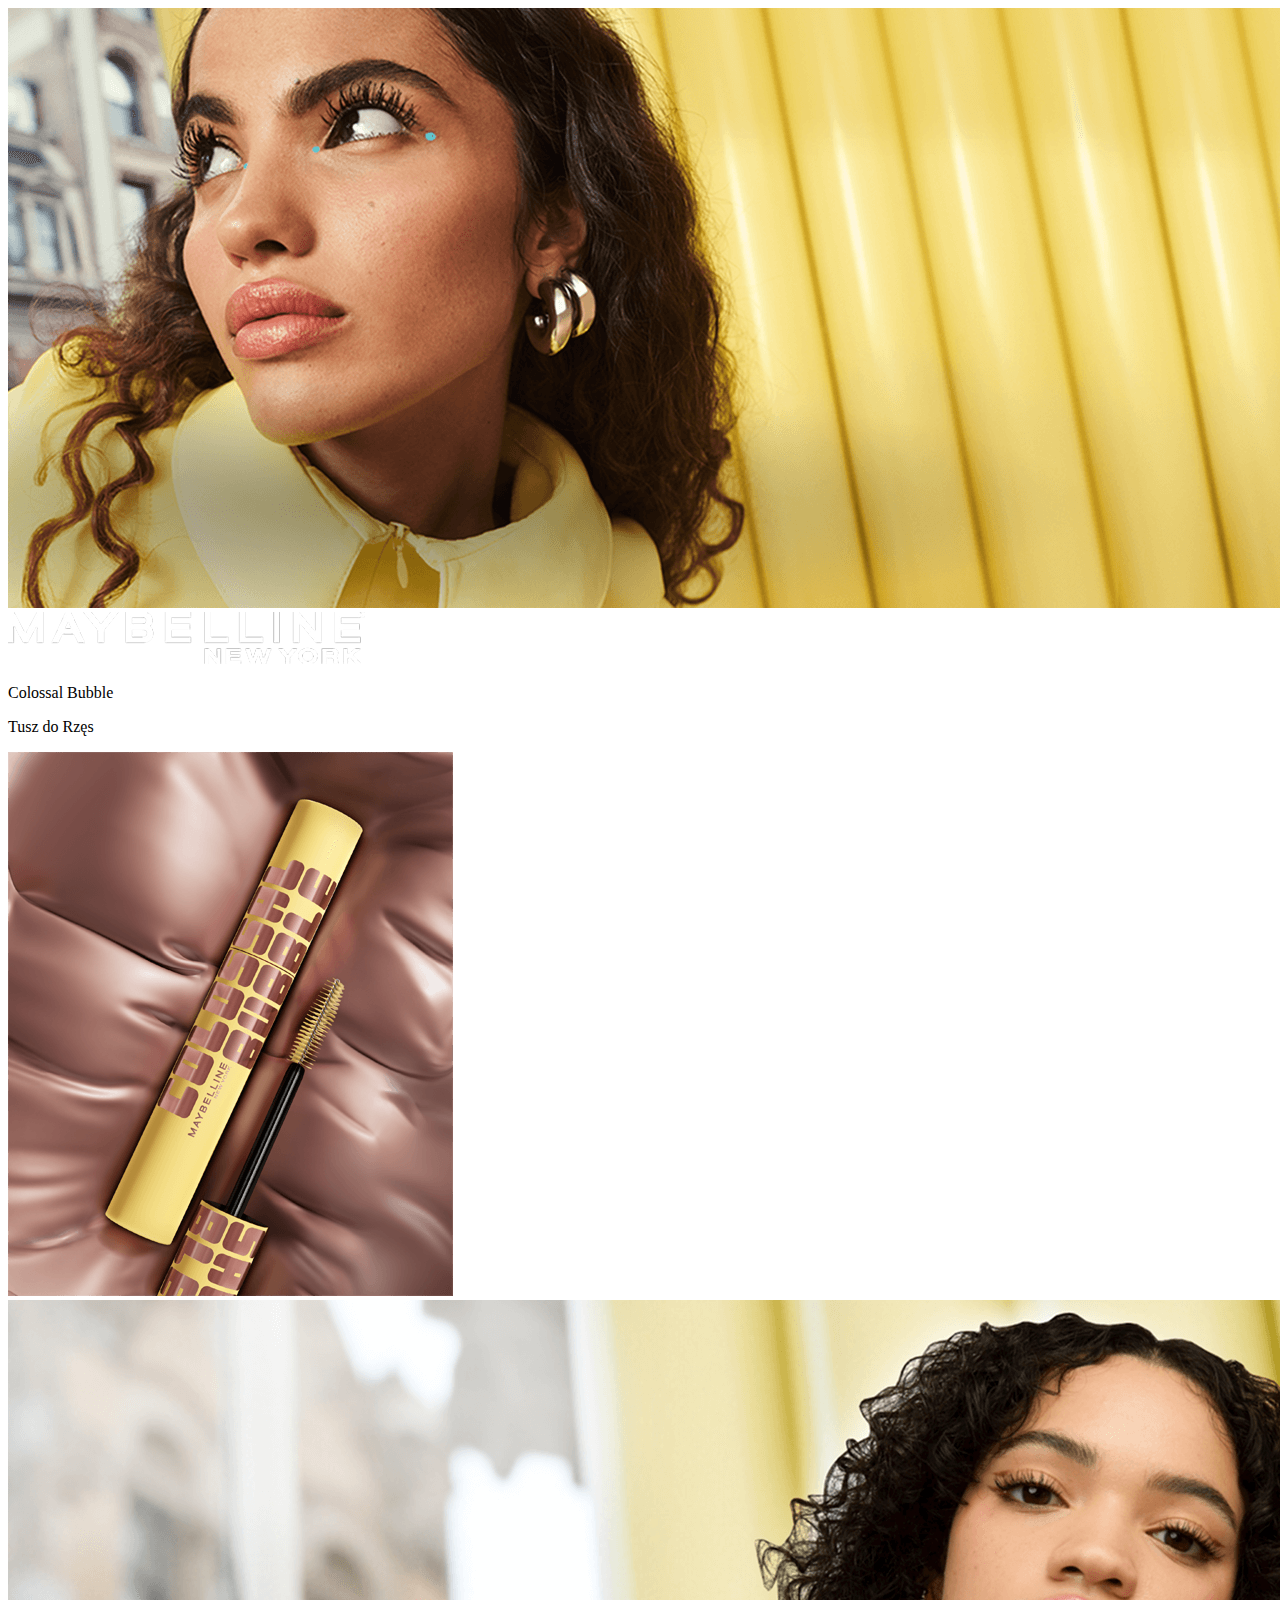
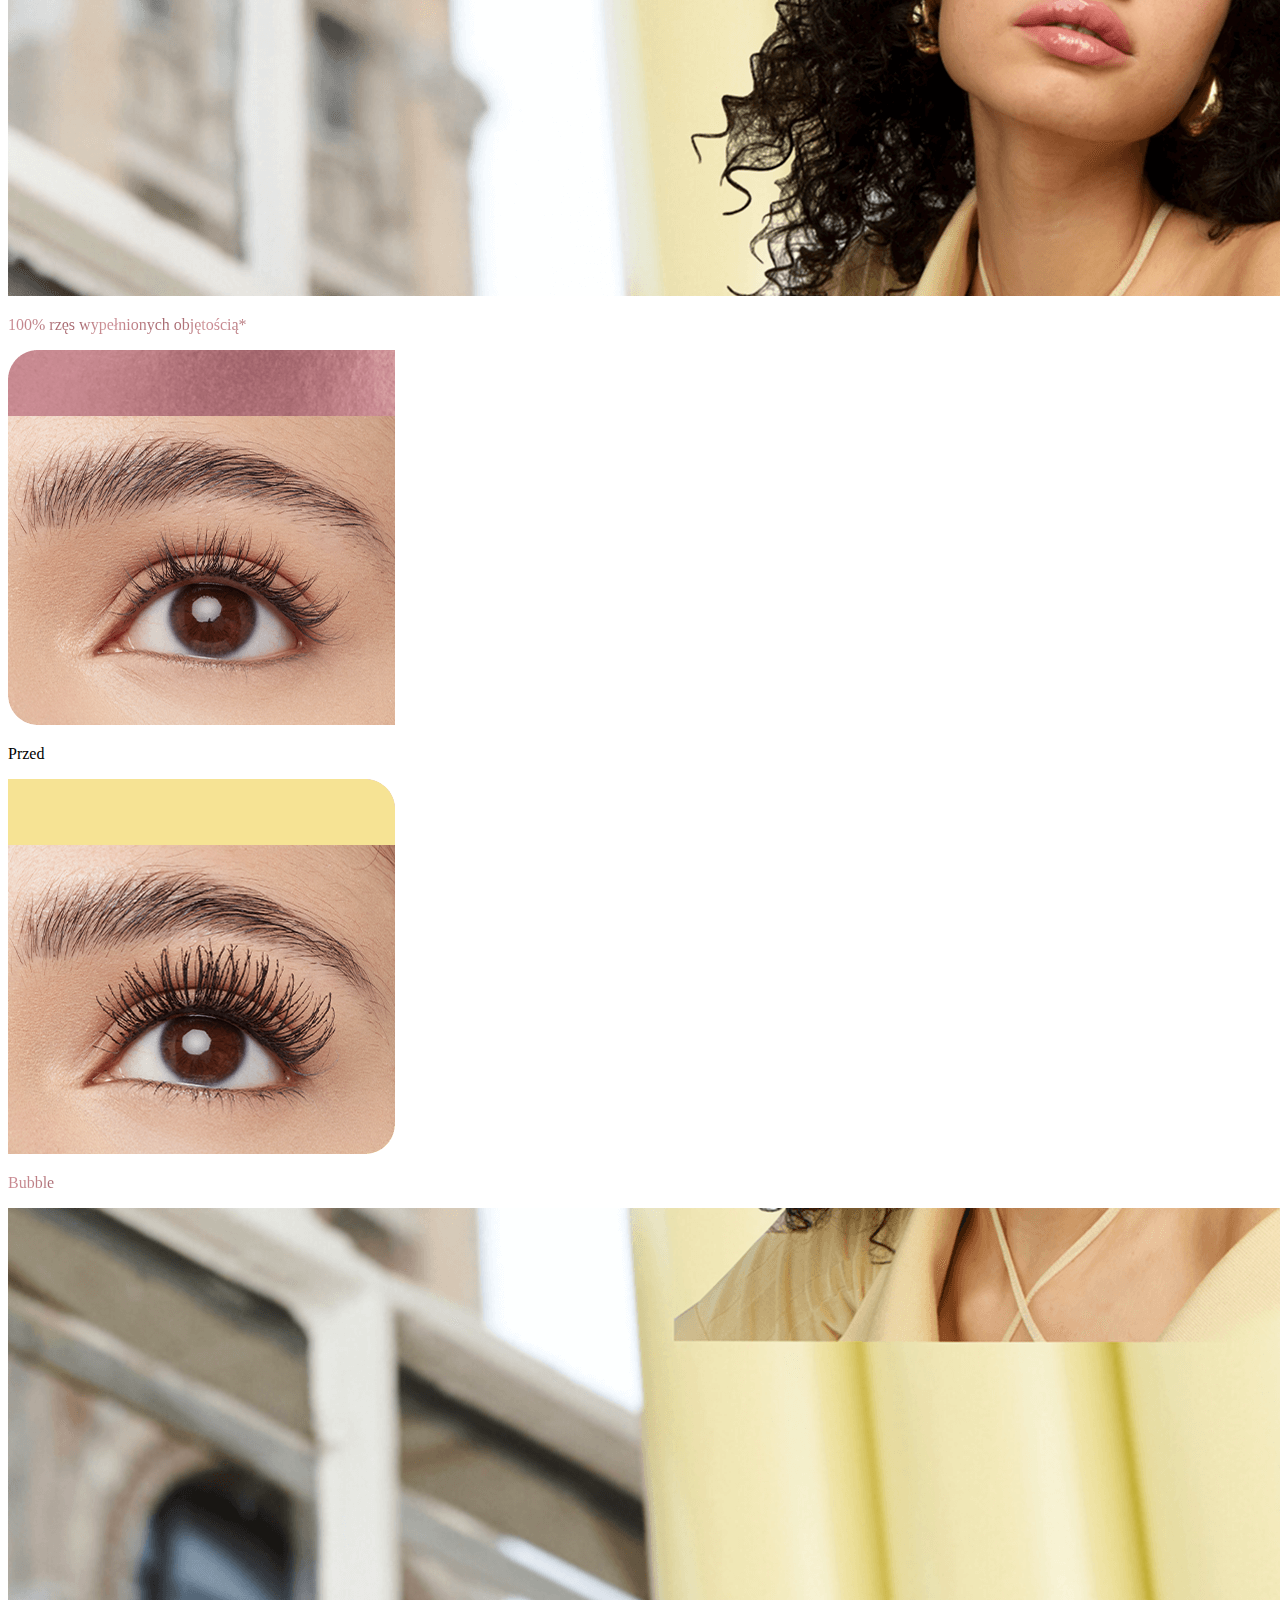
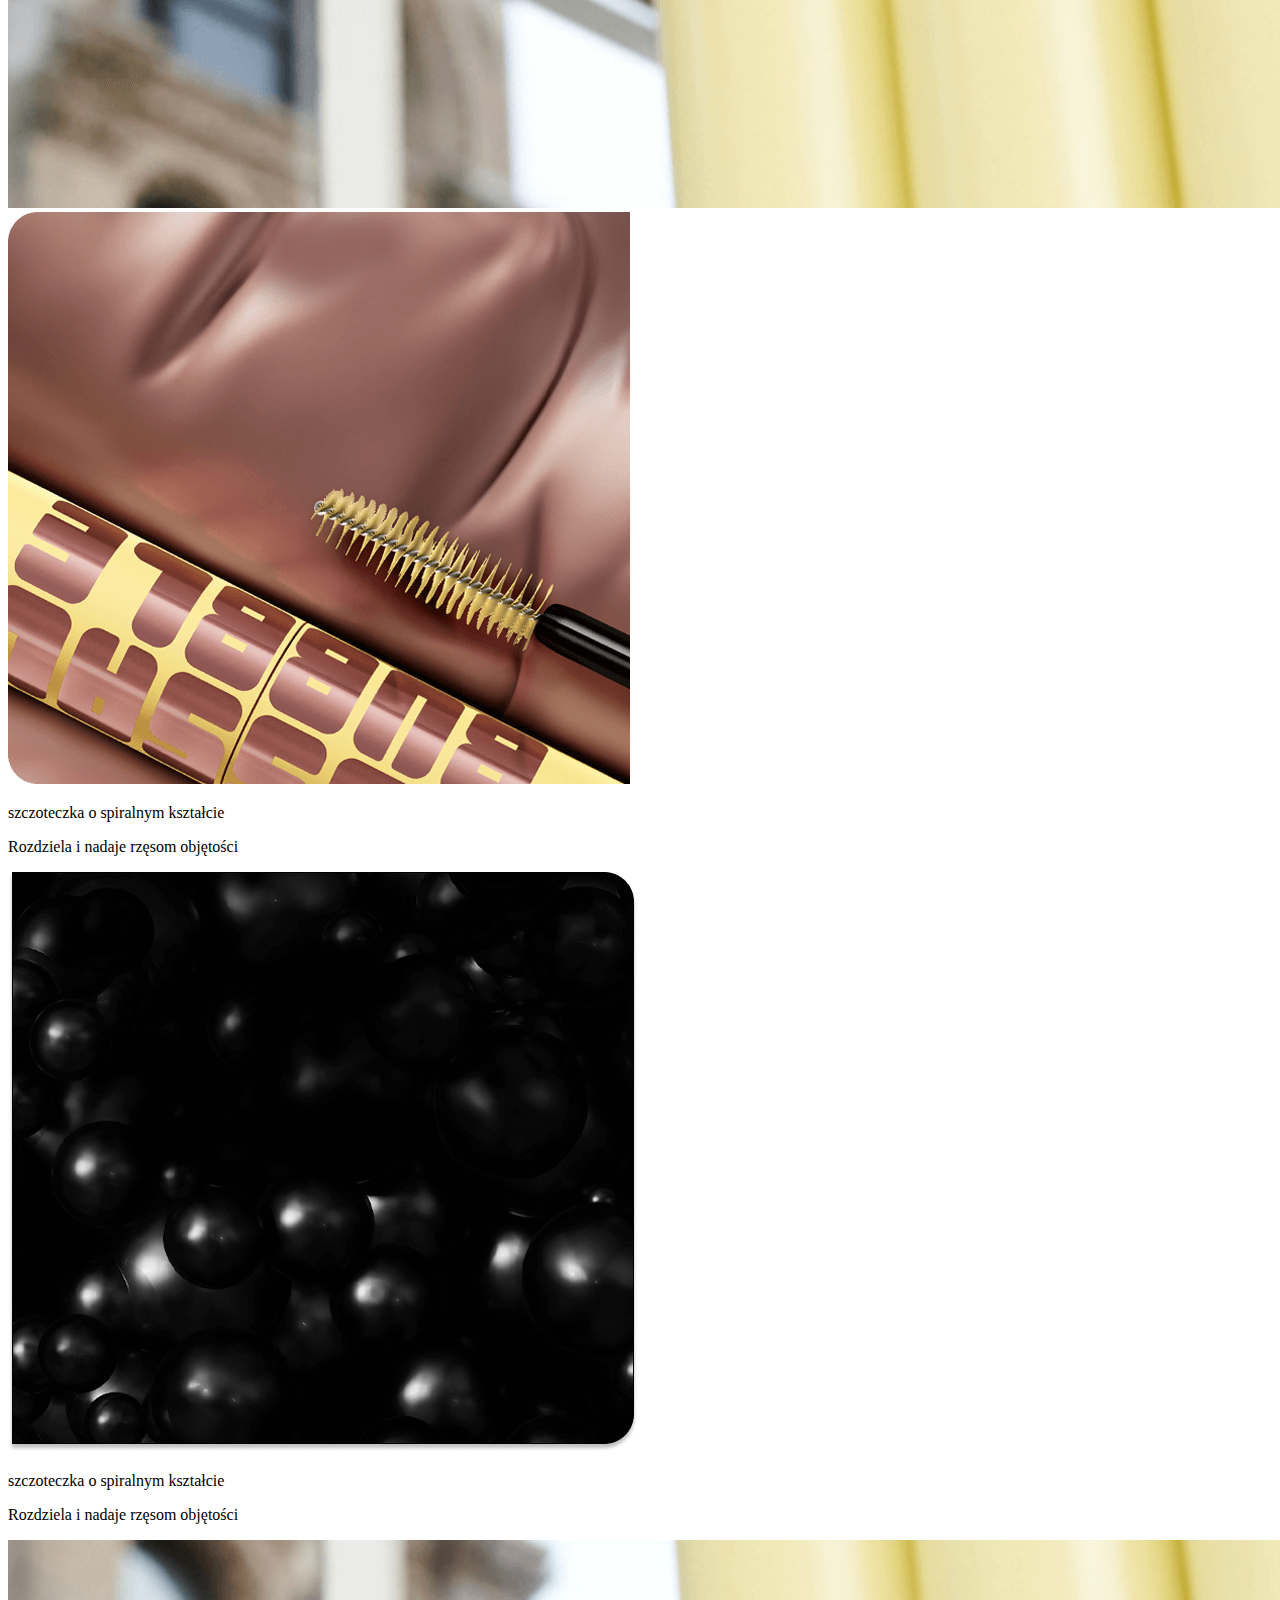
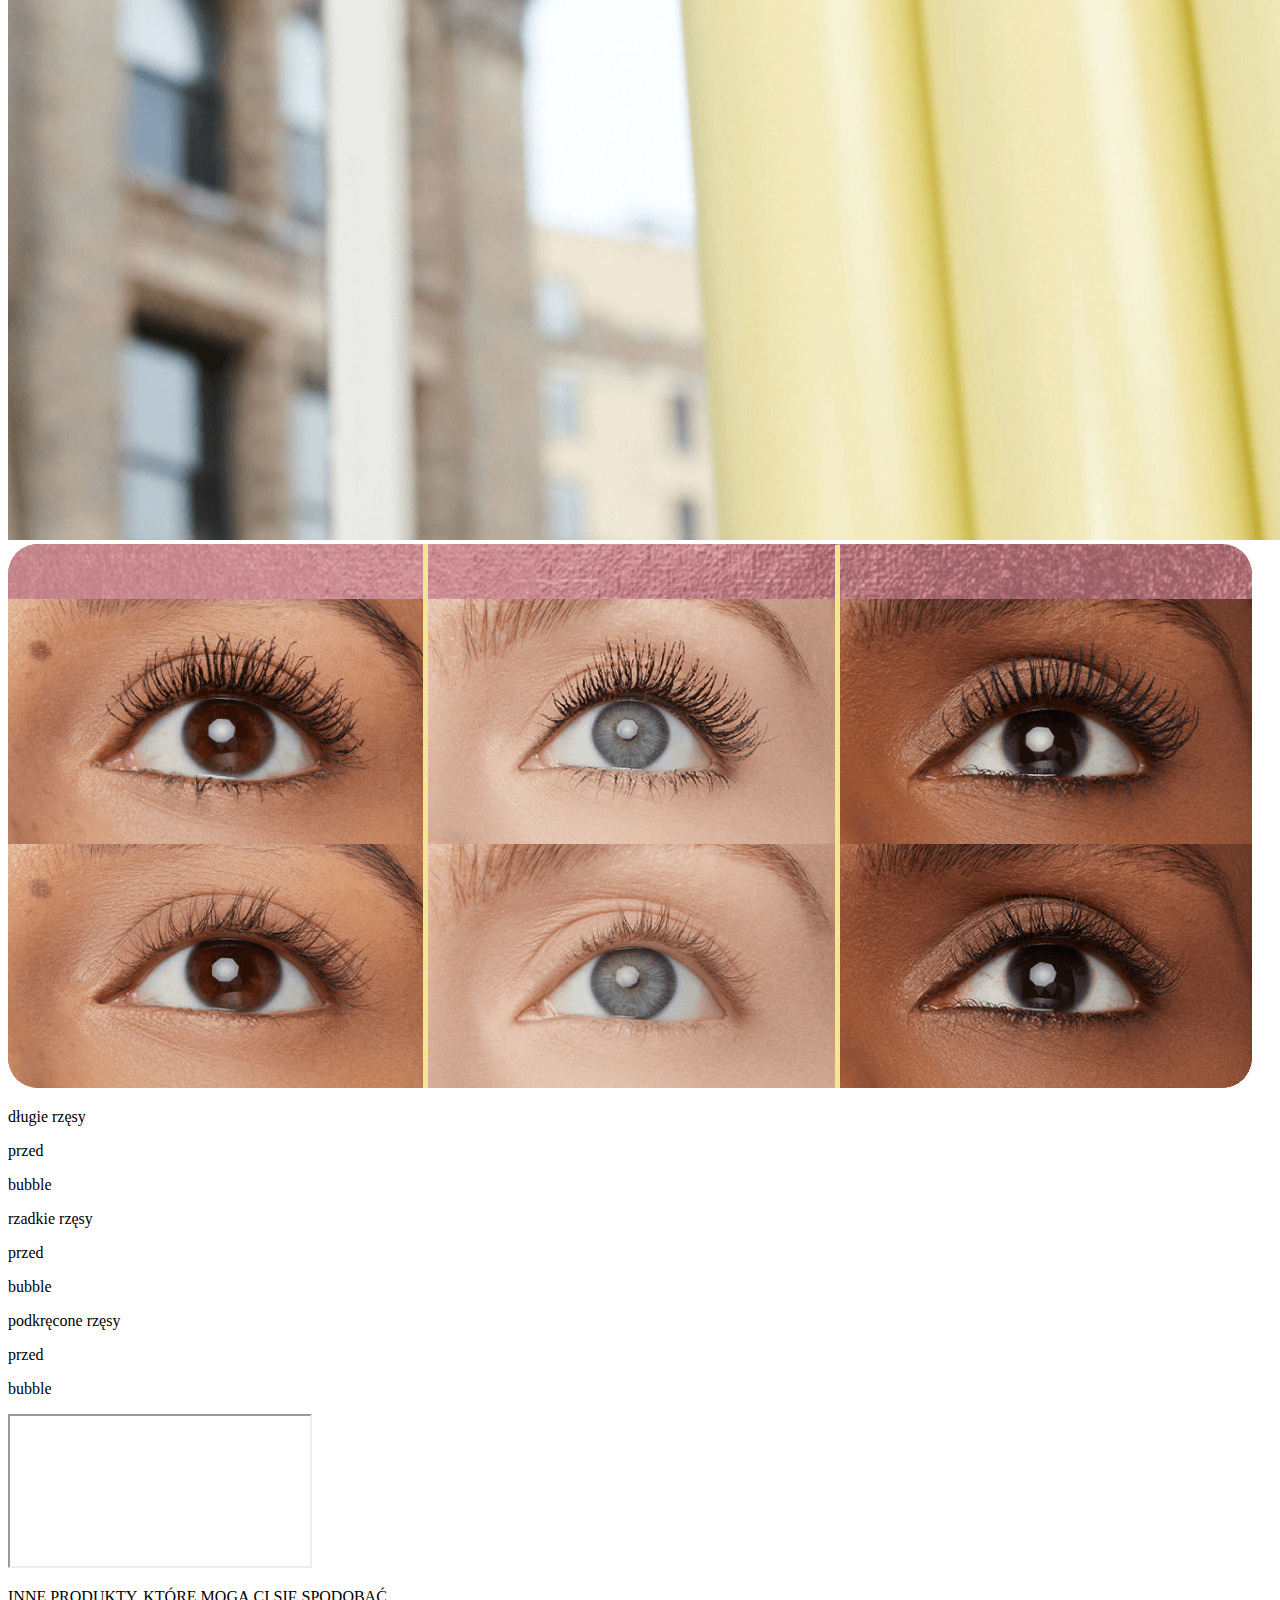
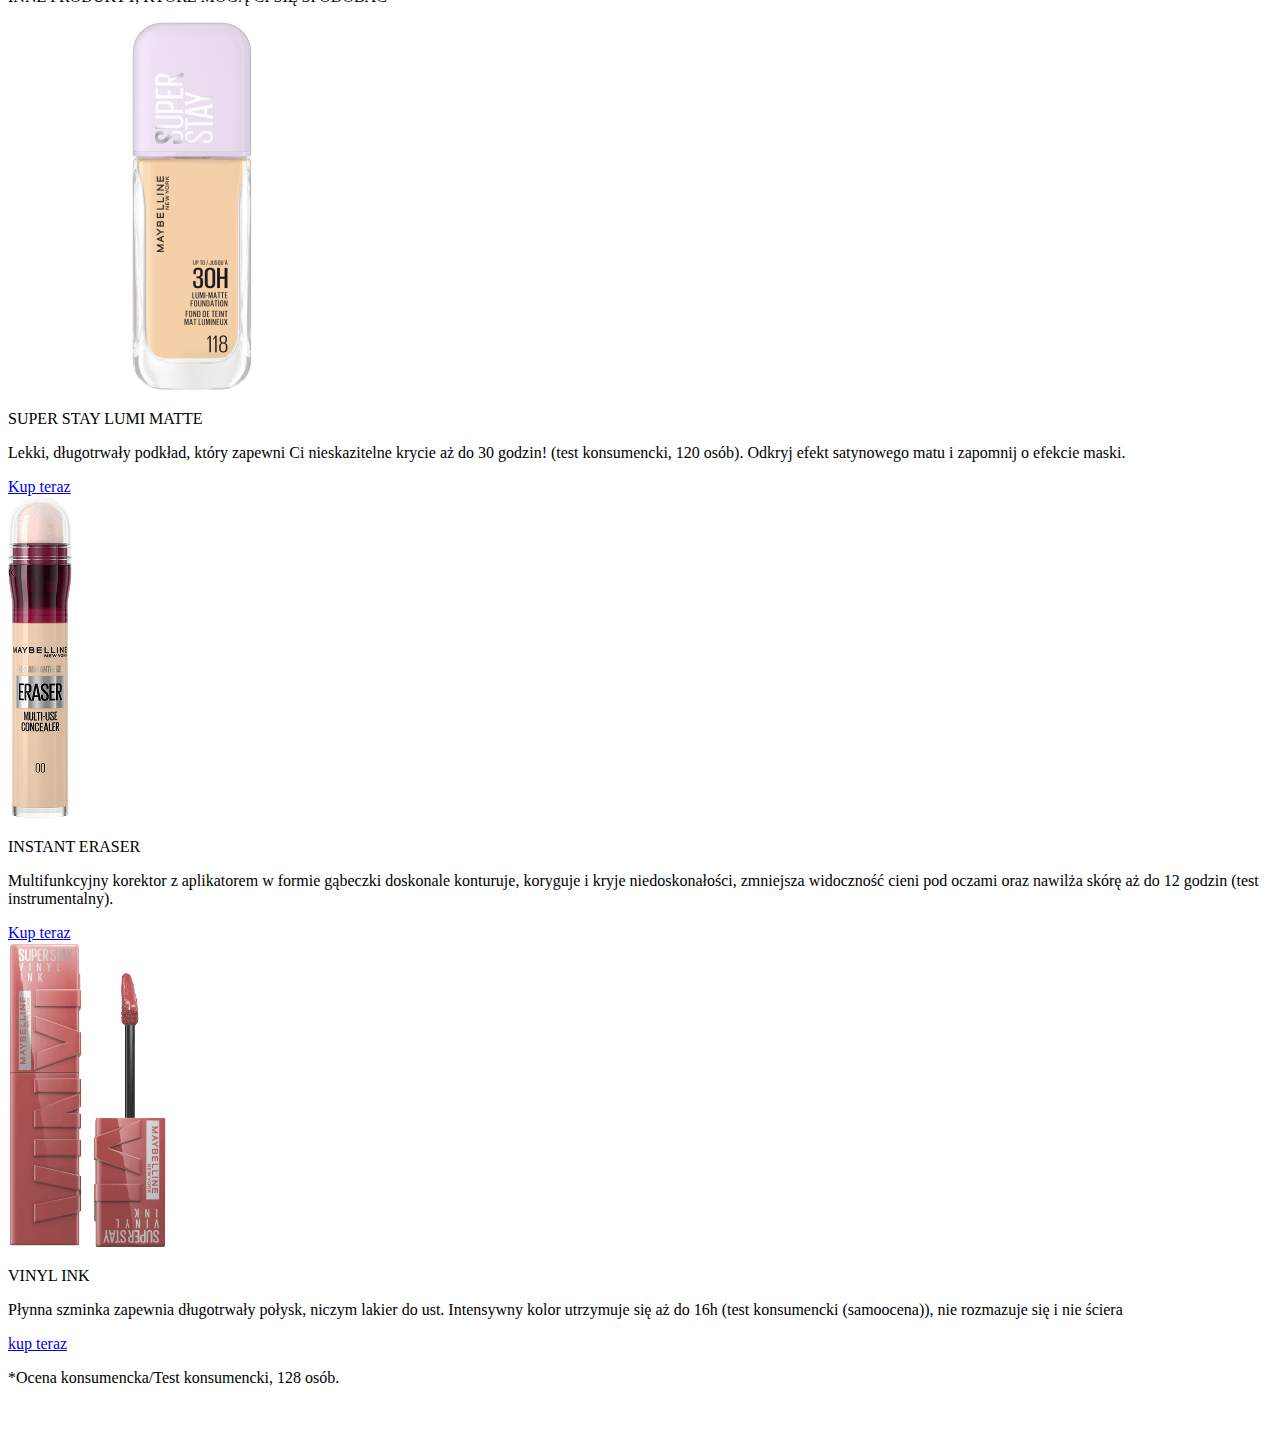
<file: index.html>
<!DOCTYPE html>
<html lang="pl">
  <head>
    <meta http-equiv="Content-Type" content="text/html;charset=UTF-8">
    <meta name="viewport" content="width=device-width, initial-scale=1.0">
    <title>Maybelline instant eraser</title>
    <link rel="preconnect" href="https://fonts.gstatic.com">
    <link href="https://fonts.googleapis.com/css2?family=Barlow+Condensed:ital,wght@0,100;0,200;0,300;0,400;0,500;0,600;0,700;0,800;0,900;1,100;1,200;1,300;1,400;1,500;1,600;1,700;1,800;1,900&family=Montserrat:ital,wght@0,100..900;1,100..900&display=swap" rel="stylesheet">
    <link rel="stylesheet" href="./css/style.css">
  </head>

  <body>
    <div class="es-maybelline" id="es-maybelline">
      <div class="es-kv">
        <img src="./images/kv-bg.png" alt="" class="es-kv__bg">
        <img src="./images/kv-logo.png" alt="" class="es-kv__logo">
        <div class="es-kv__texts">
          <!-- <p class="es-kv__subtitle">IKONA WŚRÓD KOREKTORÓW</p> -->
          <p class="es-kv__title">Colossal Bubble</p>
          <p class="es-kv__text">Tusz do Rzęs</p>
        </div>
        <img src="./images/kv-packshots.png" alt="" class="es-kv__packshots">
      </div>
      
      <div class="es-ba">
        <img src="./images/ba-bg.png" alt="" class="es-ba__bg">
        <p class="es-ba__title" style="-webkit-text-fill-color: transparent;background: url('./images/ba-textbg.png');background-size: contain;background-repeat: repeat; background-clip: text;">100% rzęs wypełnionych objętością*</p>
        <div class="es-ba__wrapper">
          <div class="es-ba__item">
            <img src="./images/ba-efore.png" alt="" class="es-ba__image">
            <p class="es-ba__text">Przed</p>
          </div>
          <div class="es-ba__item">
            <img src="./images/ba-after.png" alt="" class="es-ba__image">
            <p class="es-ba__text es-ba__text--after" style="-webkit-text-fill-color: transparent;background: url('./images/ba-textbg.png');background-size: contain;background-repeat: repeat; background-clip: text;">Bubble</p>
          </div>
        </div>
      </div>

      <div class="es-info">
        <img src="./images/info-bg.png" alt="" class="es-info__bg">
        <div class="es-info__wrapper">
          <div class="es-info__item">
            <div class="es-info__imageWrapper">
              <img src="./images/info-item-1.png" alt="" class="es-info__image">
            </div>
            <div class="es-info__texts">
              <p class="es-info__title es-info__title--1">szczoteczka o&nbsp;spiralnym kształcie</p>
              <p class="es-info__text es-info__text--1">Rozdziela i&nbsp;nadaje rzęsom objętości</p>
            </div>
          </div>
          <div class="es-info__item">
            <div class="es-info__imageWrapper">
              <img src="./images/info-item-2.png" alt="" class="es-info__image">
            </div>
            <div class="es-info__texts">
              <p class="es-info__title es-info__title--2">szczoteczka o&nbsp;spiralnym kształcie</p>
              <p class="es-info__text es-info__text--2">Rozdziela i&nbsp;nadaje rzęsom objętości</p>
            </div>
          </div>
        </div>
      </div>

      <div class="es-ba2">
        <img src="./images/ba2-bg.png" alt="" class="es-ba2__bg">
        <div class="es-ba2__wrapper">
          <div class="es-ba2__textWrapper">
            <img src="./images/ba2-eyes.png" alt="" class="es-ba2__image">
            <div class="es-ba2__texts">
              <div class="es-ba2__column">
                <p class="es-ba2__title">długie&nbsp;rzęsy</p>
                <p class="es-ba2__before">przed</p>
                <p class="es-ba2__after">bubble</p>
              </div>
              <div class="es-ba2__column">
                <p class="es-ba2__title">rzadkie&nbsp;rzęsy</p>
                <p class="es-ba2__before">przed</p>
                <p class="es-ba2__after">bubble</p>
              </div>
              <div class="es-ba2__column">
                <p class="es-ba2__title">podkręcone&nbsp;rzęsy</p>
                <p class="es-ba2__before">przed</p>
                <p class="es-ba2__after">bubble</p>
              </div>
            </div>

          </div>
        </div>
      </div>

      <div class="es-video">
        <div class="es-video__container">
          <div class="es-video__wrapper">
            <iframe src="https://www.youtube.com/embed/pJJHASEXHP8?si=8zviKjr0SKwpmh69" title="YouTube video player" allow="accelerometer; autoplay; clipboard-write; encrypted-media; gyroscope; picture-in-picture" allowfullscreen></iframe>
          </div>
        </div>
      </div>

      <div class="es-cross">
        <div class="es-cross__header">
            <p class="es-cross__title">INNE PRODUKTY, KTÓRE MOGĄ CI SIĘ SPODOBAĆ</p>
        </div>
        <div class="es-cross__container">
            <div class="es-cross__single">
                <a href="#" target="_blank">
                    <div class="es-cross__packshot">
                        <img src="./images/cross-1.png" alt="" class="es-cross__img">
                    </div>
                </a>
                <p class="es-cross__name">SUPER STAY LUMI MATTE</p>
                <p class="es-cross__desc">
                  Lekki, długotrwały podkład, który
                  zapewni Ci nieskazitelne krycie aż&nbsp;do&nbsp;30 godzin! (test konsumencki, 120 osób). Odkryj efekt satynowego matu i&nbsp;zapomnij o&nbsp;efekcie maski.
                </p>
                <a href="#" class="es-cross__link">Kup teraz</a>
            </div>
            <div class="es-cross__single">
                <a href="#" target="_blank">
                    <div class="es-cross__packshot">
                        <img src="./images/cross-2.png" alt="" class="es-cross__img">
                    </div>
                </a>
                <p class="es-cross__name">INSTANT ERASER</p>
                <p class="es-cross__desc">
                  Multifunkcyjny korektor z&nbsp;aplikatorem w&nbsp;formie gąbeczki doskonale konturuje, koryguje i&nbsp;kryje niedoskonałości, zmniejsza widoczność cieni pod oczami oraz nawilża skórę aż&nbsp;do&nbsp;12&nbsp;godzin (test instrumentalny).
                </p>
                <a href="#" class="es-cross__link">Kup teraz</a>
            </div>
            <div class="es-cross__single">
                <a href="#" target="_blank">
                    <div class="es-cross__packshot">
                        <img src="./images/cross-3.png" alt="" class="es-cross__img">
                    </div>
                </a>
                <p class="es-cross__name">VINYL INK</p>
                <p class="es-cross__desc">
                  Płynna szminka zapewnia długotrwały połysk, niczym lakier do ust. Intensywny kolor utrzymuje się aż&nbsp;do&nbsp;16h
                  (test konsumencki (samoocena)),
                  nie rozmazuje się i&nbsp;nie ściera
                </p>

                <a href="#" class="es-cross__link">kup teraz</a>

            </div>
        </div>
      </div>

      <div class="es-disclaimer">
          <p>*Ocena konsumencka/Test konsumencki, 128 osób.</p>
      </div>

      <div class="es-footer">
          <img src="./images/logo.png" alt="Logo Maybelline New York">
      </div>
    </div>
  </body>
</html>
</file>
<file: css/style.css>
#es-rc #es-maybelline.es-maybelline {
  margin: 0 auto;
  padding: 0;
  font-family: "Montserrat", sans-serif;
  font-weight: 300;
  font-size: 16px;
  line-height: 1.2;
  max-width: 990px;
  overflow: hidden;
  background-color: #FFF;
  /**************************************/
  /******* cross sell styles ************/
  /**************************************/
  /**************************************/
  /*********** footer styles ************/
  /**************************************/
}
#es-rc #es-maybelline.es-maybelline * {
  box-sizing: border-box;
}
#es-rc #es-maybelline.es-maybelline .es-kv {
  margin: 0;
  padding: 0;
  position: relative;
}
#es-rc #es-maybelline.es-maybelline .es-kv__bg {
  margin: 0 auto;
  display: block;
  max-width: 100%;
}
#es-rc #es-maybelline.es-maybelline .es-kv__logo {
  width: 60%;
  position: absolute;
  top: 1%;
  right: 1%;
  z-index: 3;
}
#es-rc #es-maybelline.es-maybelline .es-kv__packshots {
  position: relative;
  margin: 0 auto;
  display: block;
  max-width: 100%;
  width: 100%;
  z-index: 2;
}
#es-rc #es-maybelline.es-maybelline .es-kv__texts {
  position: relative;
  padding: 20px 15px;
  width: 100%;
}
#es-rc #es-maybelline.es-maybelline .es-kv__title {
  margin: 0;
  padding: 0;
  font-family: inherit;
  font-weight: inherit;
  line-height: inherit;
  color: black;
  font-family: "Barlow Condensed", sans-serif;
  text-transform: uppercase;
  font-weight: 700;
  font-size: 30px;
  text-align: center;
}
#es-rc #es-maybelline.es-maybelline .es-kv__text {
  margin: 0;
  padding: 0;
  font-family: inherit;
  font-weight: inherit;
  line-height: inherit;
  color: black;
  font-family: "Barlow Condensed", sans-serif;
  text-transform: uppercase;
  font-weight: 300;
  font-size: 22px;
  text-align: center;
}
#es-rc #es-maybelline.es-maybelline .es-ba {
  padding: 0;
  margin: 0;
  position: relative;
}
#es-rc #es-maybelline.es-maybelline .es-ba__bg {
  margin: 0 auto;
  display: block;
  max-width: 100%;
}
#es-rc #es-maybelline.es-maybelline .es-ba__title {
  margin: 0;
  padding: 0;
  font-family: inherit;
  font-weight: inherit;
  line-height: inherit;
  position: absolute;
  top: 2%;
  left: 2%;
  width: 53%;
  text-align: center;
  font-family: "Barlow Condensed", sans-serif;
  font-weight: 700;
  text-transform: uppercase;
  font-size: 30px;
}
#es-rc #es-maybelline.es-maybelline .es-ba__wrapper {
  padding: 10px;
  position: relative;
  display: flex;
  flex-wrap: nowrap;
}
#es-rc #es-maybelline.es-maybelline .es-ba__item {
  position: relative;
}
#es-rc #es-maybelline.es-maybelline .es-ba__image {
  margin: 0 auto;
  display: block;
  max-width: 100%;
}
#es-rc #es-maybelline.es-maybelline .es-ba__text {
  margin: 0;
  padding: 0;
  font-family: inherit;
  font-weight: inherit;
  line-height: inherit;
  position: absolute;
  top: 3%;
  left: 50%;
  transform: translateX(-50%);
  text-transform: uppercase;
  font-weight: 500;
  font-size: 16px;
  color: #F6E394;
}
#es-rc #es-maybelline.es-maybelline .es-info {
  padding: 0;
  margin: 0;
  position: relative;
}
#es-rc #es-maybelline.es-maybelline .es-info__bg {
  margin: 0 auto;
  display: block;
  max-width: 100%;
  display: none;
}
#es-rc #es-maybelline.es-maybelline .es-info__image {
  margin: 0 auto;
  display: block;
  max-width: 100%;
}
#es-rc #es-maybelline.es-maybelline .es-info__imageWrapper {
  width: -moz-fit-content;
  width: fit-content;
  border-radius: 25px;
  overflow: hidden;
}
#es-rc #es-maybelline.es-maybelline .es-info__wrapper {
  padding: 10px;
  display: flex;
  flex-wrap: wrap;
  justify-content: center;
  position: relative;
  gap: 10px 0;
}
#es-rc #es-maybelline.es-maybelline .es-info__item {
  position: relative;
}
#es-rc #es-maybelline.es-maybelline .es-info__texts {
  width: 90%;
  position: absolute;
  top: 7%;
  left: 50%;
  transform: translateX(-50%);
}
#es-rc #es-maybelline.es-maybelline .es-info__title {
  margin: 0;
  padding: 0;
  font-family: inherit;
  font-weight: inherit;
  line-height: inherit;
  font-family: "Barlow Condensed", sans-serif;
  font-size: 30px;
  font-weight: 700;
  text-transform: uppercase;
  text-align: center;
}
#es-rc #es-maybelline.es-maybelline .es-info__title--1 {
  color: #F6E394;
}
#es-rc #es-maybelline.es-maybelline .es-info__title--2 {
  color: #CB8B92;
}
#es-rc #es-maybelline.es-maybelline .es-info__text {
  margin: 0;
  padding: 0;
  font-family: inherit;
  font-weight: inherit;
  line-height: inherit;
  font-family: "Barlow Condensed", sans-serif;
  font-size: 25px;
  font-weight: 500;
  text-align: center;
}
#es-rc #es-maybelline.es-maybelline .es-info__text--1 {
  color: #F6E394;
}
#es-rc #es-maybelline.es-maybelline .es-info__text--2 {
  color: #CB8B92;
}
#es-rc #es-maybelline.es-maybelline .es-ba2 {
  padding: 0 0 20px;
  margin: 0;
  position: relative;
}
#es-rc #es-maybelline.es-maybelline .es-ba2__bg {
  margin: 0 auto;
  display: block;
  max-width: 100%;
  display: none;
}
#es-rc #es-maybelline.es-maybelline .es-ba2__wrapper {
  position: relative;
  width: 94%;
  top: 3%;
  left: 50%;
  transform: translateX(-50%);
}
#es-rc #es-maybelline.es-maybelline .es-ba2__image {
  margin: 0 auto;
  display: block;
  max-width: 100%;
}
#es-rc #es-maybelline.es-maybelline .es-ba2__textWrapper {
  position: relative;
}
#es-rc #es-maybelline.es-maybelline .es-ba2__texts {
  position: absolute;
  top: 0;
  left: 0;
  width: 100%;
  height: 100%;
  display: flex;
  flex-wrap: nowrap;
}
#es-rc #es-maybelline.es-maybelline .es-ba2__column {
  width: 33.33%;
  height: 100%;
  position: relative;
}
#es-rc #es-maybelline.es-maybelline .es-ba2__title {
  margin: 0;
  padding: 0;
  font-family: inherit;
  font-weight: inherit;
  line-height: inherit;
  position: absolute;
  top: 0.5%;
  text-transform: uppercase;
  text-align: center;
  font-weight: 500;
  font-size: 8px;
  color: #F6E394;
  left: 50%;
  transform: translateX(-50%);
}
#es-rc #es-maybelline.es-maybelline .es-ba2__before {
  margin: 0;
  padding: 0;
  font-family: inherit;
  font-weight: inherit;
  line-height: inherit;
  position: absolute;
  bottom: 2%;
  right: 4%;
  text-transform: uppercase;
  text-align: center;
  font-weight: 500;
  font-size: 8px;
  color: #fff;
}
#es-rc #es-maybelline.es-maybelline .es-ba2__after {
  margin: 0;
  padding: 0;
  font-family: inherit;
  font-weight: inherit;
  line-height: inherit;
  position: absolute;
  bottom: 47%;
  right: 4%;
  text-transform: uppercase;
  text-align: center;
  font-weight: 500;
  font-size: 8px;
  color: #FFF;
}
#es-rc #es-maybelline.es-maybelline .es-cross {
  padding: 60px 16px;
}
#es-rc #es-maybelline.es-maybelline .es-cross__header {
  text-align: center;
  padding-bottom: 30px;
}
#es-rc #es-maybelline.es-maybelline .es-cross__title {
  margin: 0;
  padding: 0;
  font-family: inherit;
  font-weight: inherit;
  line-height: inherit;
  color: black;
  font-family: "Barlow Condensed", sans-serif;
  text-transform: uppercase;
  font-weight: 500;
  font-size: 30px;
  text-align: center;
}
#es-rc #es-maybelline.es-maybelline .es-cross__container {
  display: flex;
  flex-direction: column;
  justify-content: center;
  align-items: center;
  gap: 32px 8px;
  margin-top: 32px;
}
#es-rc #es-maybelline.es-maybelline .es-cross__single {
  max-width: 375px;
  display: flex;
  align-items: center;
  flex-flow: column;
  color: black;
}
#es-rc #es-maybelline.es-maybelline .es-cross__single:hover .es-cross__img {
  transform: scale(1.05);
}
#es-rc #es-maybelline.es-maybelline .es-cross__single:hover .es-cross__link {
  background-color: #FFF;
  color: #000;
  box-shadow: inset 0 0 0 2px #000;
}
#es-rc #es-maybelline.es-maybelline .es-cross__packshot {
  margin-bottom: 16px;
  padding-bottom: 16px;
  width: 80%;
}
#es-rc #es-maybelline.es-maybelline .es-cross__img {
  max-height: 100%;
  transition: all 0.3s;
}
#es-rc #es-maybelline.es-maybelline .es-cross__name {
  line-height: inherit;
  font-size: 30px;
  text-transform: uppercase;
  font-family: "Barlow Condensed", sans-serif;
  text-align: center;
  margin-bottom: 8px;
  font-weight: 400;
}
#es-rc #es-maybelline.es-maybelline .es-cross__desc {
  text-align: center;
  font-size: 18px;
  font-family: "Barlow Condensed", sans-serif;
  margin-bottom: 32px;
}
#es-rc #es-maybelline.es-maybelline .es-cross__link {
  margin: 0;
  line-height: inherit;
  font-size: 20px;
  background: black;
  color: #FFF;
  text-decoration: none;
  padding: 16px 40px;
  font-weight: 700;
  text-transform: uppercase;
  font-family: "Montserrat", sans-serif;
  text-align: center;
  display: inline-block;
  transition: color 0.3s;
  width: 100%;
}
@media (min-width: 768px) {
  #es-rc #es-maybelline.es-maybelline .es-cross {
    position: relative;
  }
  #es-rc #es-maybelline.es-maybelline .es-cross__title {
    font-size: 60px;
  }
  #es-rc #es-maybelline.es-maybelline .es-cross__container {
    flex-direction: row;
    justify-content: center;
    align-items: flex-end;
    gap: 32px 8px;
    margin-top: 32px;
  }
  #es-rc #es-maybelline.es-maybelline .es-cross__single {
    min-width: 230px;
    width: 30%;
  }
  #es-rc #es-maybelline.es-maybelline .es-cross__desc {
    height: 7em;
  }
}
#es-rc #es-maybelline.es-maybelline .es-disclaimer {
  padding: 20px 16px;
  text-align: center;
  font-size: 13px;
}
#es-rc #es-maybelline.es-maybelline .es-footer {
  margin: 0 auto;
  text-align: center;
  background-color: black;
  padding: 24px;
}
@media screen and (min-width: 400px) {
  #es-rc #es-maybelline.es-maybelline .es-ba2__title {
    top: 1%;
    font-size: 10px;
  }
  #es-rc #es-maybelline.es-maybelline .es-ba2__before {
    font-size: 10px;
  }
  #es-rc #es-maybelline.es-maybelline .es-ba2__after {
    font-size: 10px;
  }
}
@media screen and (min-width: 550px) {
  #es-rc #es-maybelline.es-maybelline .es-kv__logo {
    width: 28%;
    top: 8%;
    right: 5%;
  }
  #es-rc #es-maybelline.es-maybelline .es-kv__texts {
    width: 59%;
    position: absolute;
    top: 57%;
    left: 0;
  }
  #es-rc #es-maybelline.es-maybelline .es-kv__title {
    color: white;
  }
  #es-rc #es-maybelline.es-maybelline .es-kv__text {
    color: white;
    font-size: 22px;
  }
  #es-rc #es-maybelline.es-maybelline .es-kv__packshots {
    position: absolute;
    width: 35%;
    top: 4%;
    right: 2%;
  }
  #es-rc #es-maybelline.es-maybelline .es-ba__wrapper {
    position: absolute;
    width: 61%;
    bottom: 1%;
    left: 1%;
  }
  #es-rc #es-maybelline.es-maybelline .es-info__bg {
    display: block;
  }
  #es-rc #es-maybelline.es-maybelline .es-info__wrapper {
    width: 95%;
    position: absolute;
    top: 1%;
    left: 50%;
    transform: translateX(-50%);
    flex-wrap: nowrap;
    gap: 0;
  }
  #es-rc #es-maybelline.es-maybelline .es-info__imageWrapper {
    border-radius: 0;
  }
  #es-rc #es-maybelline.es-maybelline .es-info__item {
    margin: -2px;
  }
  #es-rc #es-maybelline.es-maybelline .es-info__title {
    font-size: 25px;
  }
  #es-rc #es-maybelline.es-maybelline .es-info__text {
    font-size: 20px;
  }
  #es-rc #es-maybelline.es-maybelline .es-ba2 {
    padding: 0;
  }
  #es-rc #es-maybelline.es-maybelline .es-ba2__bg {
    display: block;
  }
  #es-rc #es-maybelline.es-maybelline .es-ba2__wrapper {
    position: absolute;
    width: 92%;
  }
  #es-rc #es-maybelline.es-maybelline .es-ba2__title {
    top: 1.5%;
    font-size: 14px;
  }
  #es-rc #es-maybelline.es-maybelline .es-ba2__before {
    font-size: 10px;
  }
  #es-rc #es-maybelline.es-maybelline .es-ba2__after {
    font-size: 10px;
  }
}
@media screen and (min-width: 700px) {
  #es-rc #es-maybelline.es-maybelline .es-kv__texts {
    width: 50%;
    position: absolute;
    top: 57%;
    left: 5%;
  }
  #es-rc #es-maybelline.es-maybelline .es-kv__title {
    font-size: 45px;
  }
  #es-rc #es-maybelline.es-maybelline .es-kv__text {
    font-size: 30px;
  }
  #es-rc #es-maybelline.es-maybelline .es-ba__text {
    font-size: 22px;
  }
  #es-rc #es-maybelline.es-maybelline .es-ba__title {
    font-size: 40px;
    width: 60%;
  }
  #es-rc #es-maybelline.es-maybelline .es-info__title {
    font-size: 30px;
  }
  #es-rc #es-maybelline.es-maybelline .es-info__text {
    font-size: 25px;
  }
  #es-rc #es-maybelline.es-maybelline .es-ba2__title {
    top: 1.5%;
    font-size: 18px;
  }
  #es-rc #es-maybelline.es-maybelline .es-ba2__before {
    font-size: 14px;
  }
  #es-rc #es-maybelline.es-maybelline .es-ba2__after {
    font-size: 14px;
  }
}
@media screen and (min-width: 900px) {
  #es-rc #es-maybelline.es-maybelline .es-kv__texts {
    width: 50%;
    position: absolute;
    top: 61%;
    left: 5%;
  }
  #es-rc #es-maybelline.es-maybelline .es-kv__subtitle {
    font-size: 30px;
  }
  #es-rc #es-maybelline.es-maybelline .es-kv__title {
    font-size: 60px;
  }
  #es-rc #es-maybelline.es-maybelline .es-kv__text {
    font-size: 45px;
  }
  #es-rc #es-maybelline.es-maybelline .es-ba__text {
    font-size: 28px;
  }
  #es-rc #es-maybelline.es-maybelline .es-ba__title {
    font-size: 50px;
    width: 60%;
  }
  #es-rc #es-maybelline.es-maybelline .es-info__title {
    font-size: 35px;
  }
  #es-rc #es-maybelline.es-maybelline .es-info__text {
    font-size: 30px;
  }
  #es-rc #es-maybelline.es-maybelline .es-ba2__title {
    top: 1.5%;
    font-size: 22px;
  }
  #es-rc #es-maybelline.es-maybelline .es-ba2__before {
    font-size: 20px;
  }
  #es-rc #es-maybelline.es-maybelline .es-ba2__after {
    font-size: 20px;
  }
}

/*# sourceMappingURL=[data-uri] */
</file>
